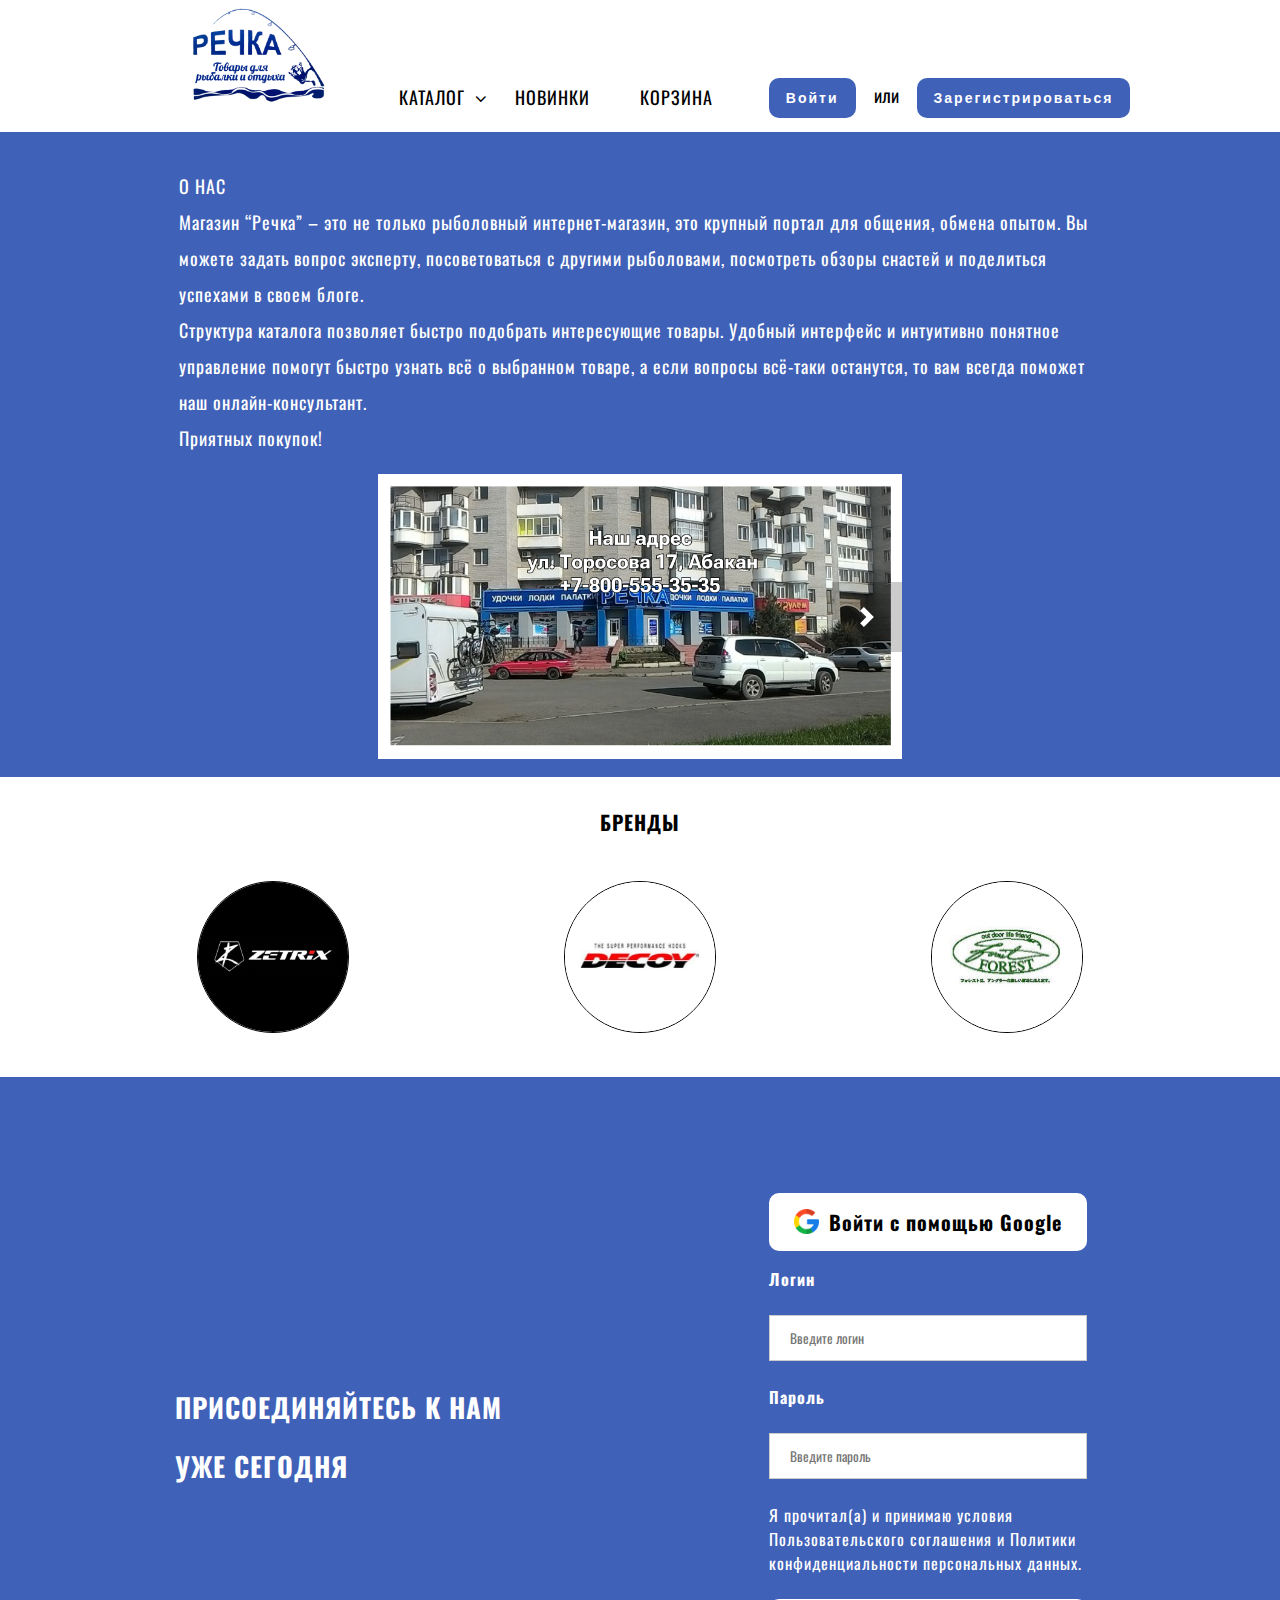
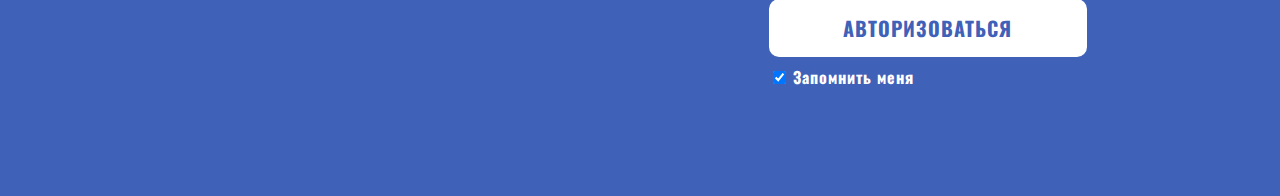
<file: index.html>
<!DOCTYPE html>
<html lang="en">
<head>
    <meta charset="UTF-8">
    <title>Главная страница</title>
    <link rel="stylesheet" href="styles/style.css">
    <link rel="stylesheet" href="chief-slider.min.css">
    <script defer src="chief-slider.min.js"></script>
    <link rel="stylesheet" href="https://maxcdn.bootstrapcdn.com/font-awesome/4.5.0/css/font-awesome.min.css">
    <link rel="preconnect" href="https://fonts.googleapis.com">
    <link rel="preconnect" href="https://fonts.gstatic.com" crossorigin>
    <link href="https://fonts.googleapis.com/css2?family=Oswald:wght@200;300;400;500;600;700&display=swap" rel="stylesheet">
    <meta name="viewport" content="width=device-width, initial-scale=1, shrink-to-fit=no">
    <script>
        $(".five li ul").hide();
        $(".five li:has('.submenu')").hover(
            function(){
                $(".five li ul").stop().fadeToggle(300);}
        );
    </script>
</head>
<header class="header">
    <div class="menu-burger__header">
        <span></span>
    </div>
    <a href="index.html"><img src="images/Logo.png" class="photo1"></a>
    <div class="btns">
        <nav class="three">
            <ul class="topmenu">
                <li><a href="" class="btn1">КАТАЛОГ<i class="fa fa-angle-down"></i></a>
                    <ul class="submenu">
                        <li><a href="catalog1.html">Аксессуары для рыбалки</a></li>
                        <li><a href="catalog2.html">Лодки и моторы</a></li>
                        <li><a href="catalog3.html">Удилища</a></li>
                    </ul>
                </li>
                <li><a href="" class="btn2">НОВИНКИ</a></li>
                <li><a href="basket.html" class="btn3">КОРЗИНА</a></li>
    </div>
    <div class="but">
        <a href="sign.html" class="glow-button">Войти</a>
        <p class="ili">или</p>
        <a href="register.html" class="glow-button">Зарегистрироваться</a>
    </div>
</header>
<body>
    <div class="block1">
        <section class="inf">
            <p class="text3"> О НАС <br>
                Магазин “Речка” – это не только рыболовный интернет-магазин, это крупный портал для общения, обмена опытом. Вы можете задать вопрос эксперту, посоветоваться с другими рыболовами, посмотреть обзоры снастей и поделиться успехами в своем блоге.<br>
                Структура каталога позволяет быстро подобрать интересующие товары. Удобный интерфейс и интуитивно понятное управление помогут быстро узнать всё о выбранном товаре, а если вопросы всё-таки останутся, то вам всегда поможет наш онлайн-консультант.<br>
                Приятных покупок!
            </p>
        </section>
        <div class="banban">
            <section class="ban">
                <div class="slider">
                    <div class="slider__container">
                        <div class="slider__wrapper">
                            <div class="slider__items">
                                <div class="slider__item" style="background-image: url('images/banner1.JPG')">

                                </div>
                                <div class="slider__item" style="background-image: url('images/banner2.jpg')">

                                </div>
                                <div class="slider__item " style="background-image: url('images/banner3.jpg')">

                                </div>
                            </div>
                        </div>
                    </div>
                    <a href="#" class="slider__control" data-slide="prev"></a>
                    <a href="#" class="slider__control" data-slide="next"></a>
                </div>
            </section>
        </div>
    </div>
    <div class="block2">
        <b class="br">БРЕНДЫ</b>
        <div class="photos">
            <section><img src="images/zetrix.png" alt="" class="scale"></section>
            <section><img src="images/DECOY.jpg" alt="" class="scale"></section>
            <section><img src="images/forest.jpg" alt="" class="scale"></section>
        </div>
    </div>
</body>
<footer class="footer">
    <section class=text44>
        <p class="text4">ПРИСОЕДИНЯЙТЕСЬ К НАМ УЖЕ СЕГОДНЯ</p>
    </section>
    <section class="login">
        <form action="/action_page.php">
            <div class="container">
                <button type="submit" class="button111">
                    <img src="images/googleicon.png" class="googleicon"> <b class="bold">Войти с помощью Google</b>
                </button>
                <label for="uname">
                    <p><b class="word">Логин</b></p>
                </label>
                <input type="text" placeholder="Введите логин" name="uname" required>
                <label for="psw">
                    <p><b class="word">Пароль</b></p>
                </label>
                <input type="password" placeholder="Введите пароль" name="psw" required>
                <p class="word">Я прочитал(а) и принимаю условия Пользовательского соглашения и Политики конфиденциальности персональных данных.</p>
                <button type="submit" class="LOGINBTN1">
                    <b class="loginbut">АВТОРИЗОВАТЬСЯ</b>
                </button>
                <label>
                    <input type="checkbox" checked="checked" name="remember"> <b class="word">Запомнить меня</b>
                </label>
            </div>
        </form>
    </section>
</footer>
<script>
    document.addEventListener('DOMContentLoaded', function () {
        const slider = new ChiefSlider('.slider', {
            loop: false
        });
    });
</script>
</html>
</file>
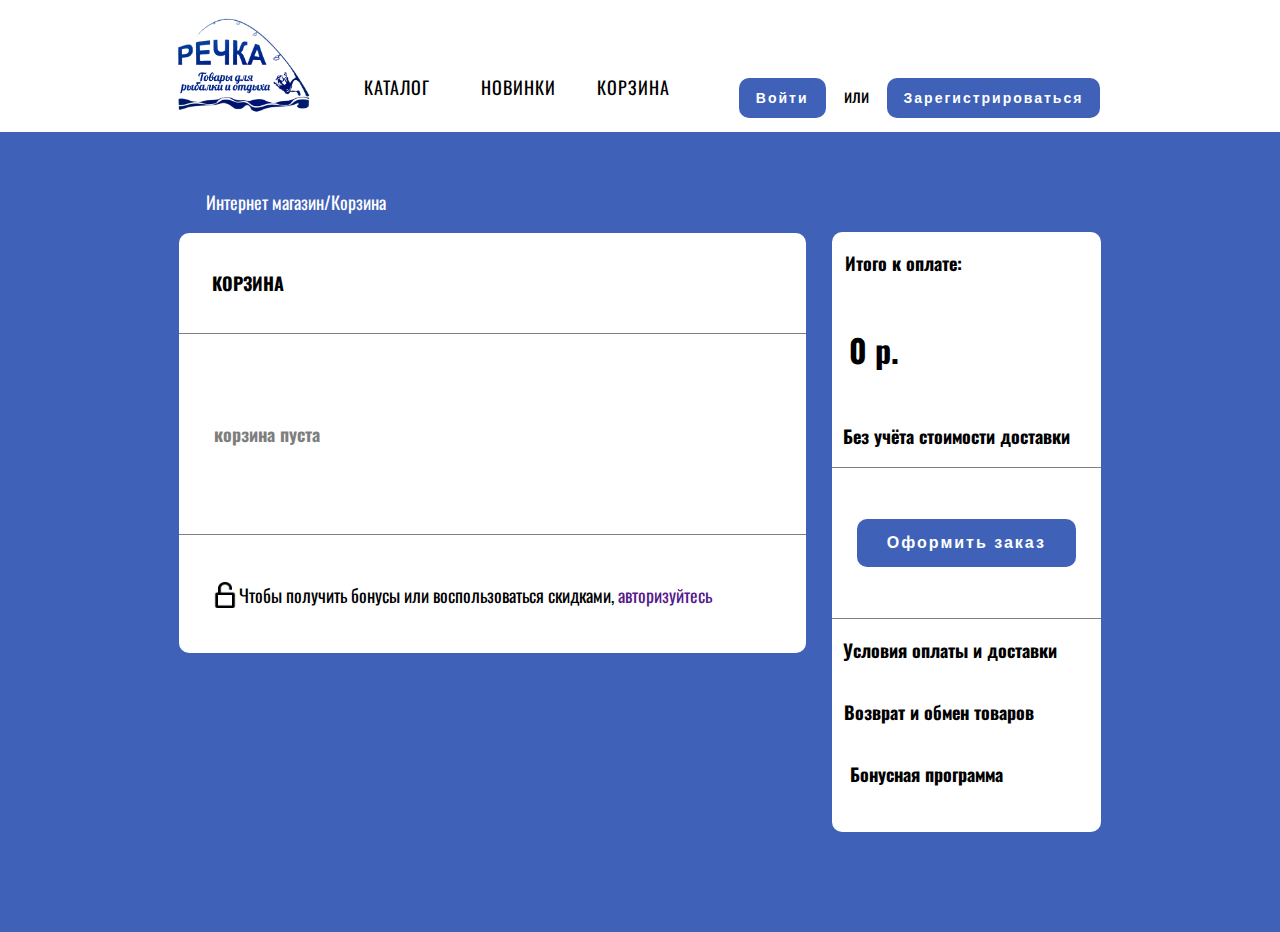
<file: basket.html>
<!DOCTYPE html>
<html lang="en">
<head>
    <meta charset="UTF-8">
    <title>Корзина</title>
    <link rel="stylesheet" href="styles/stylebasket.css">
    <link rel="preconnect" href="https://fonts.googleapis.com">
    <link rel="preconnect" href="https://fonts.gstatic.com" crossorigin>
    <link href="https://fonts.googleapis.com/css2?family=Oswald:wght@200;300;400;500;600;700&display=swap" rel="stylesheet">
    <meta name="viewport" content="width=device-width, initial-scale=1, shrink-to-fit=no">
    <script>
        $(".five li ul").hide();
        $(".five li:has('.submenu')").hover(
            function(){
                $(".five li ul").stop().fadeToggle(300);}
        );
    </script>
</head>
<header class="header">
    <a href="index.html"><img src="images/Logo.png" class="photo1"></a>
    <div class="btns">
        <nav class="three">
            <ul class="topmenu">
                <li><a href="" class="btn1">КАТАЛОГ<i class="fa fa-angle-down"></i></a>
                    <ul class="submenu">
                        <li><a href="catalog1.html">Аксессуары для рыбалки</a></li>
                        <li><a href="catalog2.html">Лодки и моторы</a></li>
                        <li><a href="catalog3.html">Удилища</a></li>
                    </ul>
                </li>
                <li><a href="" class="btn2">НОВИНКИ</a></li>
                <li><a href="basket.html" class="btn3">КОРЗИНА</a></li>
    </div>
    <div class="but">
        <a href="sign.html" class="glow-button">Войти</a>
        <p class="ili">или</p>
        <a href="register.html" class="glow-button">Зарегистрироваться</a>
    </div>
</header>
<body>
    <div class="block1">
        <div class="bl11">
            <div class="shopposition">
                <p class="shop">Интернет магазин/Корзина</p>
            </div>
            <section class="bl1">
                <section class="word123">
                    <div class="shopword"><p class="wordshop">КОРЗИНА</p></div>
                </section>
                <section class="word132">
                    <div class="noneshop"><p class="shopnone">корзина пуста</p></div>
                </section>
                <section class="word321">
                    <div class="asd">
                        <img class="zamok" src="images/zamok.png">
                        <p>Чтобы получить бонусы или воспользоваться скидками, <a href="">авторизуйтесь</a></p>
                    </div>
                </section>
            </section>
    </div>
    <div class="bl22">
        <section class="bl2">
            <section class="block12">
                <section class="word1">
                    <p class="wr1">Итого к оплате:</p>
                </section>
                <section class="zero">
                    <p class="wr2">0 р.</p>
                </section>
                <section class="word2">
                    <p class="wr1">Без учёта стоимости доставки</p>
                </section>
            </section>
            <div class="buttonposition">
                <a href="" class="glow-button1">Оформить заказ</a>
            </div>
            <section class="">
                <section class="wordd">
                    <p class="wr3">Условия оплаты и доставки</p>
                </section>
                <section class="wordd1">
                    <p class="wr3">Возврат и обмен товаров</p>
                </section>
                <section class="wordd2">
                    <p class="wr3">Бонусная программа</p>
                </section>
            </section>
        </section>
    </div>
</div>
</body>
</html>
</file>
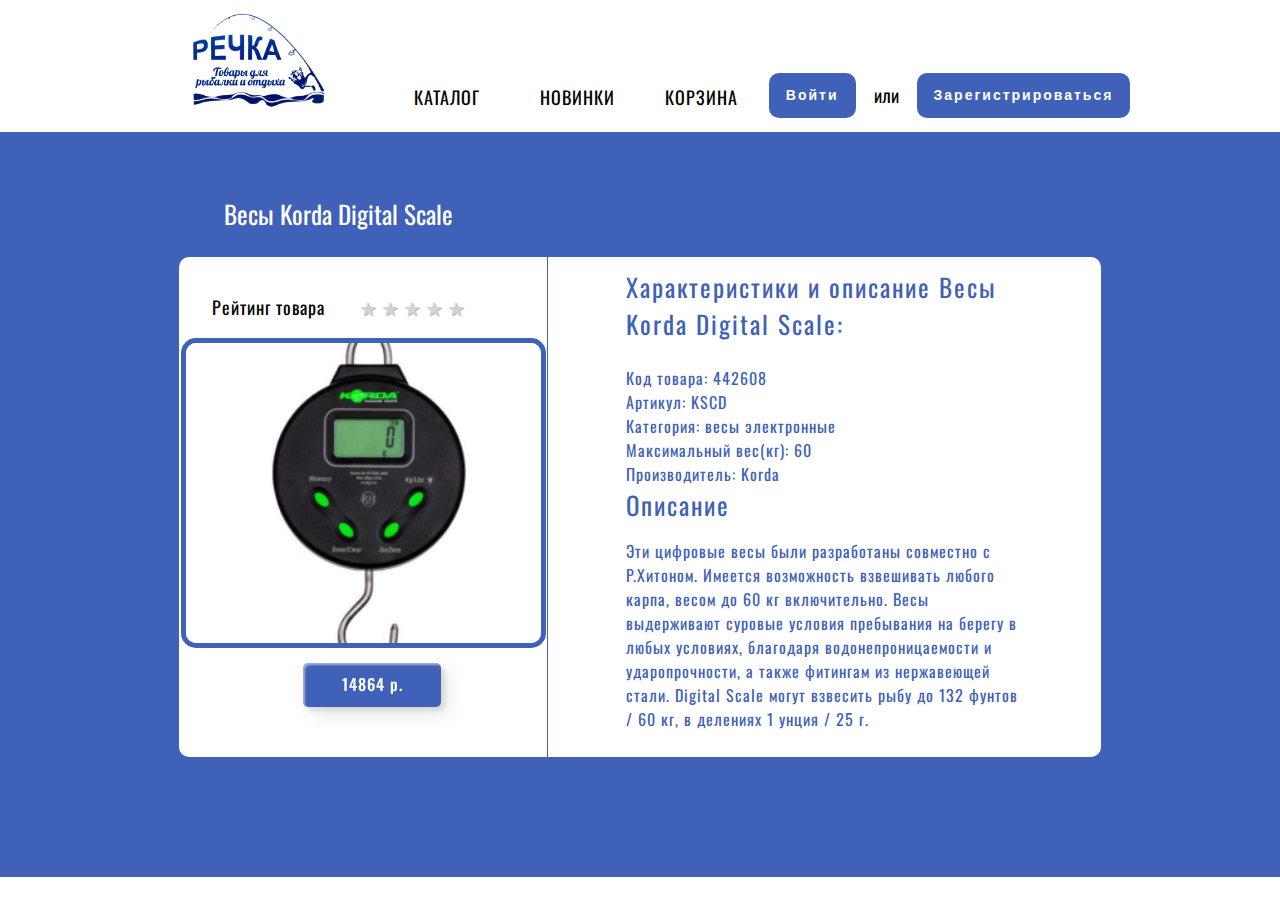
<file: product.html>
<!DOCTYPE html>
<html lang="en">
<head>
    <meta charset="UTF-8">
    <title>Title</title>
    <link rel="stylesheet" href="styles/styleproduct.css">
    <link href="https://fonts.googleapis.com/css2?family=Oswald:wght@200;300;400;500;600;700&display=swap" rel="stylesheet">
    <meta name="viewport" content="width=device-width, initial-scale=1, shrink-to-fit=no">
    <link rel="stylesheet" href="https://fonts.googleapis.com/css?family=Roboto|Open+Sans">
</head>
<header class="header">
    <a href="index.html"><img src="images/Logo.png" class="photo1"></a>
    <div class="btns">
        <nav class="three">
            <ul class="topmenu">
                <li><a href="" class="btn1">КАТАЛОГ<i class="fa fa-angle-down"></i></a>
                    <ul class="submenu">
                        <li><a href="catalog1.html">Аксессуары для рыбалки</a></li>
                        <li><a href="catalog2.html">Лодки и моторы</a></li>
                        <li><a href="catalog3.html">Удилища</a></li>
                    </ul>
                </li>
                <li><a href="" class="btn2">НОВИНКИ</a></li>
                <li><a href="basket.html" class="btn3">КОРЗИНА</a></li>
    </div>
    <div class="but">
        <a href="sign.html" class="glow-button">Войти</a>
        <p class="ili">или</p>
        <a href="register.html" class="glow-button">Зарегистрироваться</a>
    </div>
</header>
<body>
    <div class="block1">
        <div class="tovarbox">
            <p class="wordpos">Весы Korda Digital Scale</p>
            <div class="tovar">
                <div class="bl1">
                    <div class="tovarphotopos">
                        <div class="tovarphoto">
                            <div class="starpos">
                                <p class="rank">Рейтинг товара</p>
                                <div class="rating-area">
                                    <input type="radio" id="star-1" name="rating" value="1">
                                    <label for="star-1" title="Оценка «1»"></label>
                                    <input type="radio" id="star-2" name="rating" value="2">
                                    <label for="star-2" title="Оценка «2»"></label>
                                    <input type="radio" id="star-3" name="rating" value="3">
                                    <label for="star-3" title="Оценка «3»"></label>
                                    <input type="radio" id="star-4" name="rating" value="4">
                                    <label for="star-4" title="Оценка «4»"></label>
                                    <input type="radio" id="star-5" name="rating" value="5">
                                    <label for="star-5" title="Оценка «5»"></label>
                                </div>
                            </div>
                            <img src="images/product1.png" class="img-fluid" alt="">
                            <a href="https://api.whatsapp.com/send/?phone=79530880780&amp;text=Здравствуйте%2C+у+меня+есть+вопрос" rel="nofollow" target="_blank"> <button class="custom-btn btn-12"><span>Купить</span><span>14864 р.</span></button></a>
                        </div>
                    </div>
                </div>
                <div class="bl2">
                    <div class="bll1">
                        <div class="tovartext">
                            <f class="w1">Характеристики и описание Весы Korda Digital Scale:</f><br>
                            <f class="w2">Код товара: 442608<br></f>
                            <f class="w2">Артикул: KSCD<br></f>
                            <f class="w2">Категория: весы электронные<br></f>
                            <f class="w2">Максимальный вес(кг): 60<br></f>
                            <f class="w2">Производитель: Korda<br></f>
                            <f class="w1">Описание</f>
                            <p class="w2">Эти цифровые весы были разработаны совместно с Р.Хитоном. Имеется возможность взвешивать любого карпа, весом до 60 кг включительно. Весы выдерживают суровые условия пребывания на берегу в любых условиях, благодаря водонепроницаемости и ударопрочности, а также фитингам из нержавеющей стали. Digital Scale могут взвесить рыбу до 132 фунтов / 60 кг, в делениях 1 унция / 25 г.</p>
                        </div>
                    </div>
            </div>
        </div>
    </div>
</body>
</html>
</file>
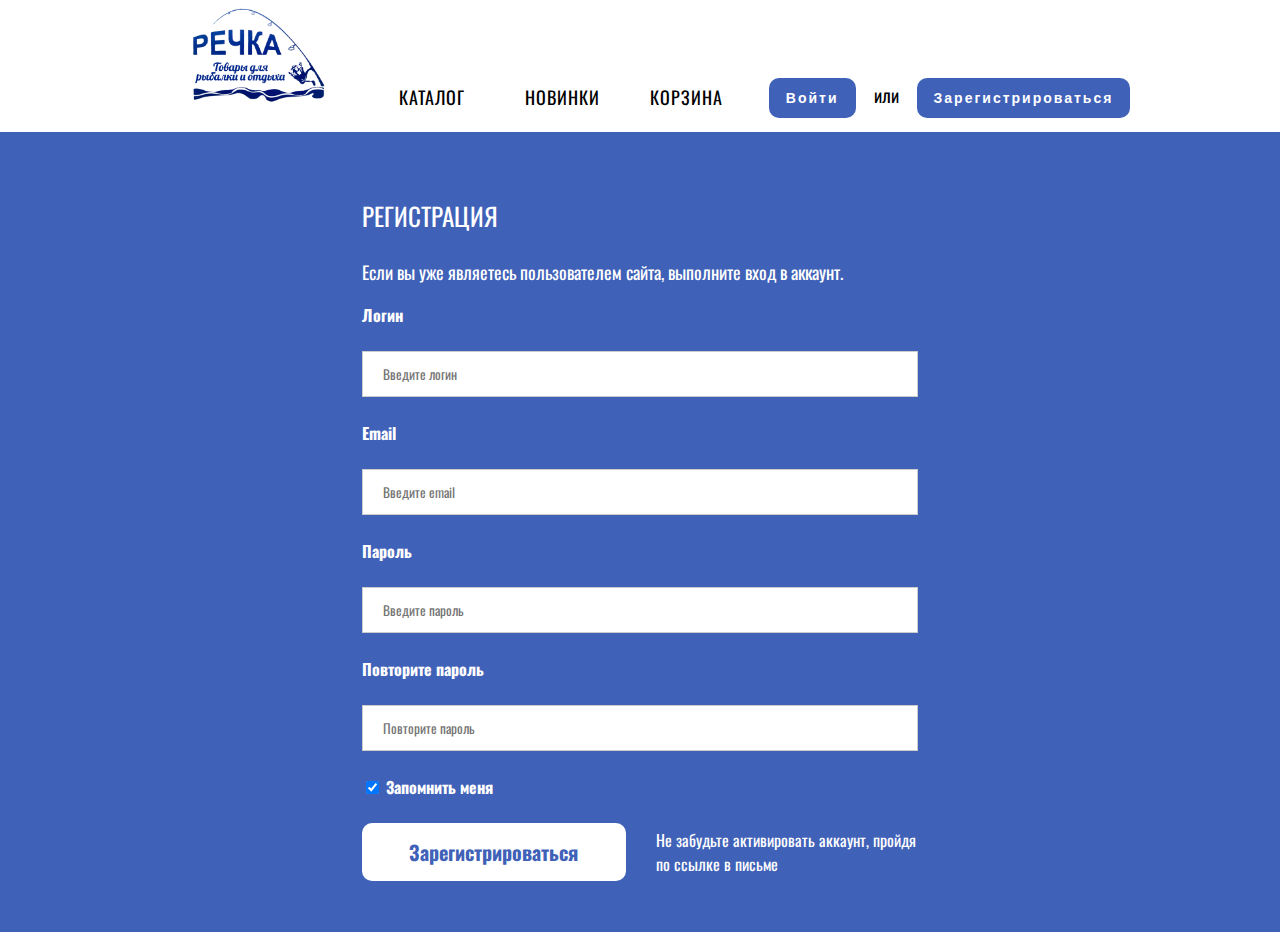
<file: register.html>
<!DOCTYPE html>
<html lang="en">
<head>
    <meta charset="UTF-8">
    <meta name="viewport" content="width=device-width, initial-scale=1.0">
    <meta http-equiv="X-UA-Compatible" content="ie=edge">
    <link rel="stylesheet" href="styles/styleregister.css">
    <link rel="preconnect" href="https://fonts.googleapis.com">
	<link rel="preconnect" href="https://fonts.gstatic.com" crossorigin>
	<link href="https://fonts.googleapis.com/css2?family=Oswald:wght@200;300;400;500;600;700&display=swap" rel="stylesheet">
	<meta name="viewport" content="width=device-width, initial-scale=1, shrink-to-fit=no">
	<title>Форма Регистрации</title>
	<script>
		$(".five li ul").hide();
		$(".five li:has('.submenu')").hover(
				function(){
					$(".five li ul").stop().fadeToggle(300);}
		);
	</script>
</head>
<header class="header">
	<a href="index.html"><img src="images/Logo.png" class="photo1"></a>
	<div class="btns">
		<nav class="three">
			<ul class="topmenu">
				<li><a href="" class="btn1">КАТАЛОГ<i class="fa fa-angle-down"></i></a>
					<ul class="submenu">
						<li><a href="catalog1.html">Аксессуары для рыбалки</a></li>
						<li><a href="catalog2.html">Лодки и моторы</a></li>
						<li><a href="catalog3.html">Удилища</a></li>
					</ul>
				</li>
				<li><a href="" class="btn2">НОВИНКИ</a></li>
				<li><a href="basket.html" class="btn3">КОРЗИНА</a></li>
	</div>
	<div class="but">
		<a href="sign.html" class="glow-button">Войти</a>
		<p class="ili">или</p>
		<a href="register.html" class="glow-button">Зарегистрироваться</a>
	</div>
</header>
<body>
    <div class="block1">
	    <section class="login">
	        <form action="/action_page.php">
	            <div class="container">
	            	<p class="register">РЕГИСТРАЦИЯ</p>
	            	<p class="aut">Если вы уже являетесь пользователем сайта, выполните вход в аккаунт.</p>
		                <label for="uname">
		                    <p><b class="word">Логин</b></p>
		                </label>
		                <input type="text" placeholder="Введите логин" name="uname" required>
		                <label for="uname">
		                    <p><b class="word">Email</b></p>
		                </label>
		                <input type="text" placeholder="Введите email" name="uname" required>
		                <label for="psw">
		                    <p><b class="word">Пароль</b></p>
		                </label>
		                <input type="password" placeholder="Введите пароль" name="psw" required>
		                <label for="uname">
		                    <p><b class="word">Повторите пароль</b></p>
		                </label>
		                <input type="text" placeholder="Повторите пароль" name="uname" required>
		                <label>
		                    <p><input type="checkbox" checked="checked" name="remember"> <b class="word">Запомнить меня</b></p>
		                </label>
		                <p class="registrbut">
		                <button type="submit" class="LOGINBTN1">
		                    <b class="loginbut">Зарегистрироваться</b>
		                </button>
		                <l class="word3">Не забудьте активировать аккаунт, пройдя по ссылке в письме</l>
		                </p>
	            </div>
	        </form>
	    </section>
    </div>
</body>
</html>
</file>
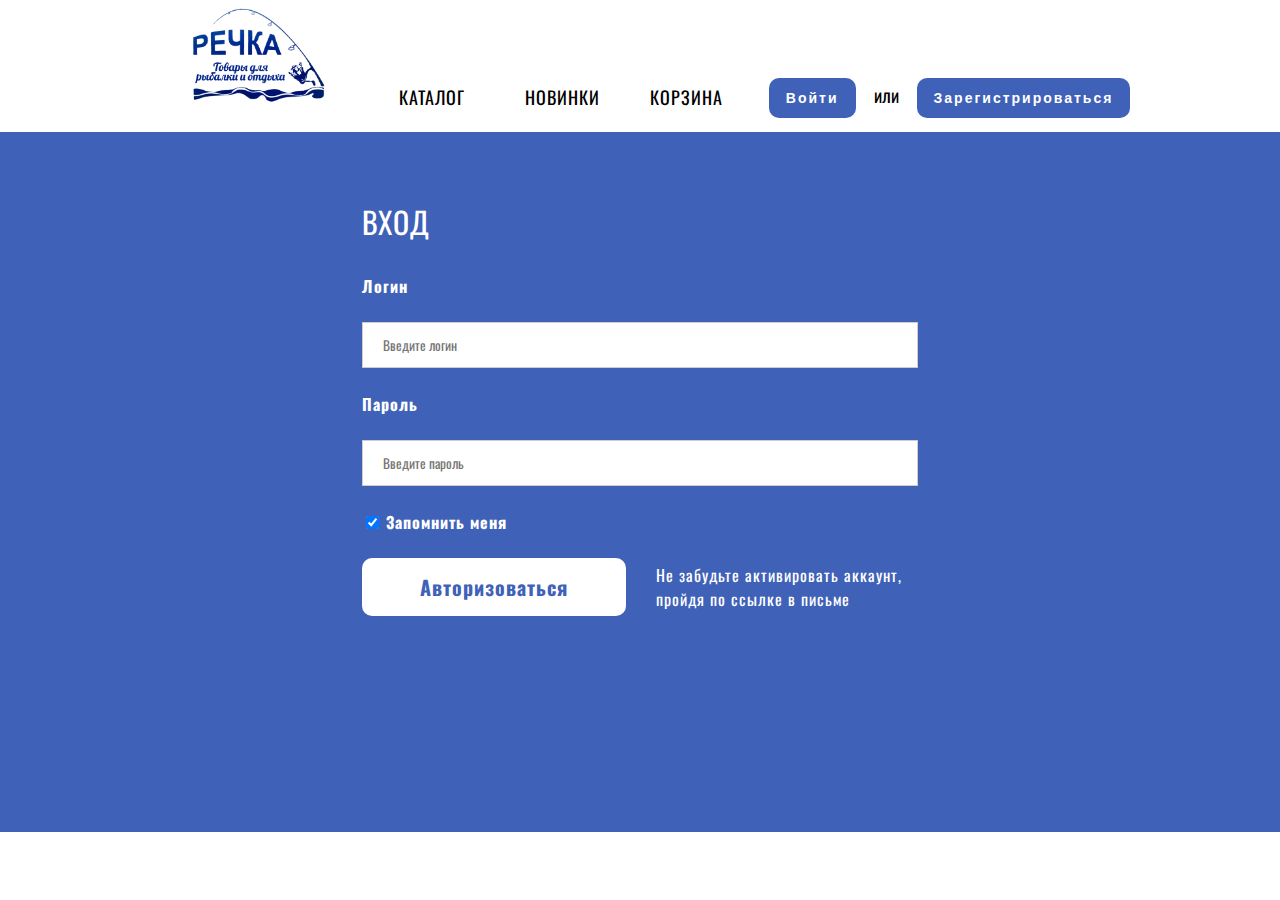
<file: sign.html>
<!DOCTYPE html>
<html lang="en">
<head>
    <meta charset="UTF-8">
    <meta name="viewport" content="width=device-width, initial-scale=1.0">
    <meta http-equiv="X-UA-Compatible" content="ie=edge">
    <link rel="stylesheet" href="styles/stylesign.css">
    <link rel="preconnect" href="https://fonts.googleapis.com">
	<link rel="preconnect" href="https://fonts.gstatic.com" crossorigin>
	<link href="https://fonts.googleapis.com/css2?family=Oswald:wght@200;300;400;500;600;700&display=swap" rel="stylesheet">
	<meta name="viewport" content="width=device-width, initial-scale=1, shrink-to-fit=no">
	<title>Форма Входа</title>
</head>
<header class="header">
	<a href="index.html"><img src="images/Logo.png" class="photo1"></a>
	<div class="btns">
		<nav class="three">
			<ul class="topmenu">
				<li><a href="" class="btn1">КАТАЛОГ<i class="fa fa-angle-down"></i></a>
					<ul class="submenu">
						<li><a href="catalog1.html">Аксессуары для рыбалки</a></li>
						<li><a href="catalog2.html">Лодки и моторы</a></li>
						<li><a href="catalog3.html">Удилища</a></li>
					</ul>
				</li>
				<li><a href="" class="btn2">НОВИНКИ</a></li>
				<li><a href="basket.html" class="btn3">КОРЗИНА</a></li>
	</div>
	<div class="but">
		<a href="sign.html" class="glow-button">Войти</a>
		<p class="ili">или</p>
		<a href="register.html" class="glow-button">Зарегистрироваться</a>
	</div>
</header>
<body>
	<div class="block1">
	 	<section class="login">
	        <form action="/action_page.php">
	            <div class="container">
	            	<p class="register">ВХОД</p>
		                <label for="uname">
		                    <p><b class="word">Логин</b></p>
		                </label>
		                <input type="text" placeholder="Введите логин" name="uname" required>
		                <label for="uname">
		                    <p><b class="word">Пароль</b></p>
		                <input type="password" placeholder="Введите пароль" name="psw" required>
		                <label>
		                    <p><input type="checkbox" checked="checked" name="remember"> <b class="word">Запомнить меня</b></p>
		                </label>
		                <p class="registrbut">
		                <button type="submit" class="LOGINBTN1">
		                    <b class="loginbut">Авторизоваться</b>
		                </button>
		                <l class="word3">Не забудьте активировать аккаунт, пройдя по ссылке в письме</l>
		                </p>
	            </div>
	        </form>
	    </section>
	</div>
</body>
</html>
</file>
<file: styles/style.css>
/*Общие стили*/
html body{
    margin: 0;
    padding: 0;
}
*{
    font-family: 'Oswald', sans-serif;
}
.header{
    height: 145px;
    display: flex;
    justify-content: space-between;
    align-items: flex-end;
    margin: auto;
    margin-bottom: 12px;
    width: 73%;
    color: black;
}
nav {
    width: 660px;
    margin: 0 auto 30px;
}
ul {
    list-style: none;
    margin: 0;
    padding: 0;
}
.topmenu > li {
    display: inline-block;
    margin-right: 20px;
    position: relative;
}
.topmenu > li:last-child {
    margin-right: 0;
}
a {
    display: block;
    padding: 10px 15px;
    text-decoration: none;
    outline: none;
    transition: .5s linear;
}
.fa {
    color: inherit;
    padding-left: 10px;
}
.submenu {
    position: absolute;
    top: 100%;
    left: 0;
    width: 100%;
    z-index: 10;
    -webkit-transition: 0.5s ease-in-out;
    -moz-transition: 0.5s ease-in-out;
    -o-transition: 0.5s ease-in-out;
    transition: 0.5s ease-in-out;
}
.three ul {
    justify-content: space-around;
    display: flex
}
.three ul a {
    color: black;
}
.three .submenu {
    display: flex;
    flex-direction: column;
    visibility: hidden;
    opacity: 0;
    background: white;
    width: 235px;
}
.three ul li:hover .submenu {
    visibility: visible;
    opacity: 1;
}
.btn1{
    text-decoration: none;
    color: black;
}
.btn2{
    text-decoration: none;
    color: black;
}
.btn3{
    text-decoration: none;
    color: black;
}
.btn1{
    text-decoration: none;
    color: black;
}
.btn2{
    text-decoration: none;
    color: black;
}
.btn3{
    text-decoration: none;
    color: black;
}
.footer{
    display: flex;
    flex-direction: row;
    height: 718px;
    background-color: #4061B8;
}

.container {
    margin: auto;
    width: 80%;
}



/*------*/
.photo1{   /*header_main__photo*/
    width: 177px;
    height: 124px;
}
.block1{
    background-color: #4061B8;
    height: 552px;
    display: flex;
    flex-direction: row;
    width: 100%;
}
.block2{
    height: 370px;
    display: flex;
    justify-content: center;
}

.br{
    display: flex;
    justify-content: center;
    align-items: center;
    position: absolute;
    width: 100%;
    height: 90px;

    font-style: normal;
    font-weight: 700;
    font-size: 20px;
    line-height: 47px;
    text-align: center;
    letter-spacing: 1px;
}
.scale {
    transition: 1s; 
    border-radius: 228px;
    display: flex;
    width: 200px;
    height: 200px;
    border: 1px solid black;
}
.scale:hover {
    transform: scale(1.2); 
}
.photos{
    display: flex;
    justify-content: space-around;
    align-items: center;
    height: 100%;
    width: 90%;
}
.btns{
    display: flex;
    justify-content: space-between;
    font-size: 18px;
    width: 39%;
    height: 30%;
    margin: 10px;
    margin-left:90px;
    margin-right:90px;
    letter-spacing: 1px;
}
.ili {
    height: 16%;
    font-size: 20px;
}
.btn{
    font-size: 18px;
    position: relative;
    height: 53px;
}
.text3{
    width: 70%;
    display: flex;
    align-items: center;
    font-weight: 400;
    font-size: 18px;
    line-height: 36px;
    letter-spacing: 1px;
    color: #FFFFFF;
}
.pict{
    position: absolute;
    width: 616px;
    height: 321px;
    left: 988px;
    top: 292px;
    border: 10px solid #FFFFFF;
}
.text4{
    display: flex;
    justify-content: flex-start;
    width: 52%;
    align-items: center;
    letter-spacing: 1px;
    font-weight: 700;
    font-size: 27px;
    line-height: 59px;

    color: #FFFFFF;
}
.glow-button {
    text-decoration: none;
    display: inline-block;
    padding: 15px 30px;
    margin: 10px 20px;
    border-radius: 10px;
    box-shadow: 0 0 40px 40px #4061B8 inset, 0 0 0 0 #4061B8;
    font-family: 'Montserrat', sans-serif;
    font-weight: bold;
    letter-spacing: 2px;
    color: white;
    transition: .15s ease-in-out;
}
.glow-button:hover {
    box-shadow: 0 0 10px 0 #4061B8 inset, 0 0 10px 4px #4061B8;
    color: #4061B8;
}
.but{
    display: flex;
    justify-content: flex-end;
    align-items: flex-end;
    flex-direction: row;
    height: 204px;
}
.text44{
    display: flex;
    width: 60%;
    justify-content: center;
    height: 100%;
}
.login{
    width: 28%;
    display: flex;
    justify-content: flex-end;
    align-items: center;
}
body {font-family: Arial, Helvetica, sans-serif;}
input[type=text],
input[type=password] {
    width: 100%;
    padding: 12px 20px;
    margin: 8px 0;
    display: inline-block;
    border: 1px solid #ccc;
    box-sizing: border-box;
}
button {
    background-color: white;
    color: #4061B8;
    padding: 14px 20px;
    margin: 8px 0;
    border: none;
    cursor: pointer;
    width: 100%;
}
button:hover {
    opacity: 0.8;
}
.imgcontainer {
    text-align: center;
    margin: 24px 0 12px 0;
}
img.avatar {
    width: 40%;
    border-radius: 50%;
}
.container {
    padding: 16px;
}
span.psw {
    float: right;
    padding-top: 16px;
}
.button111 {
    display: flex;
    justify-content: center;
    align-items: center;
    background-color: white;
    color: black;
    padding: 14px 20px;
    margin: 8px 0;
    border: none;
    cursor: pointer;
    width: 100%;
    border-radius: 10px;
}
.word{
    color: white;
    letter-spacing: 1px;
}
.googleicon{
    width: 25px;
    height: 25px;
}
.bold{
    font-size: 20px;
    margin-left: 10px;
    letter-spacing: 1px;
}
.loginbut{
    font-size: 20px;
    letter-spacing: 1px;
}
/*.container_slider_css {*/
/*    margin: 50px auto;*/
/*    width: 620px;*/
/*    height: 300px;*/
/*    overflow: hidden;*/
/*    position: relative;*/
/*    border: 1px white;*/
/*  }*/
/*  */
/*  .photo_slider_css {*/
/*    position: absolute;*/
/*    animation: round 14s infinite;*/
/*    opacity: 0;*/
/*    width: 90%;*/

/*  }*/
/*  */
/*  @keyframes round {*/
/*    25% {*/
/*      opacity: 1;*/
/*    }*/
/*    40% {*/
/*      opacity: 0;*/
/*    }*/
/*  }*/
/*  img:nth-child(1) {*/
/*    animation-delay: 12s;*/
/*  }*/
/*  */
/*  img:nth-child(2) {*/
/*    animation-delay: 6s;*/
/*  }*/
/*  */
/*  img:nth-child(3) {*/
/*    animation-delay: 3s;*/
/*  }*/
/*  */
/*  @media(min-width:0px) and (max-width:320px) {*/
/*      !* совсем маленькие экраны андроидов *!*/
/*      .container_slider_css{*/
/*            width: 80%;*/
/*            height: 190px;*/
/*      }*/
/*  }*/
/*   */
/*  @media(min-width:321px) and (max-width:480px) {*/
/*      !* популярные разрешения смартфонов уже более позднего поколения андроид *!*/
/*      .container_slider_css{*/
/*            width: 80%;*/
/*            height: 190px;*/
/*       }*/
/*  }*/
  .ban{
      width: 55%;
  }
  .banban{
      display: flex;
      align-items: center;
      justify-content: center;
      width: 52%;
  }
.slider__container {
    padding-left: 0;
    padding-right: 0;
}

.slider__items {
    counter-reset: slide;
}

.slider__item {
    -webkit-box-flex: 0;
    -ms-flex: 0 0 100%;
    flex: 0 0 100%;
    max-width: 100%;
    counter-increment: slide;
    background-size: 100%;
    height: 285px;
    position: relative;
}

.slider__item::before {
    position: absolute;
    top: 10px;
    right: 20px;
    color: #fff;
    font-style: italic;
    font-size: 32px;
    font-weight: bold;
    display: block;
}

.slider__item:nth-child(1) {
    background-image: url('images/banner1.JPG');
}

.slider__item:nth-child(2) {
    background-image: url('images/banner2.jpg');
}

.slider__item:nth-child(3) {
    background-image: url("images/banner3.jpg");
}
  .inf{
    display: flex;
    width: 45%;
    justify-content: flex-end;
  }
  .LOGINBTN1{
    border-radius: 10px;
  }
@media screen and (max-width: 1280px) {
    .block1{
        width: 1280px;
        height: 645px;
        display: flex;
        justify-content: center;
        align-items: center;
        flex-direction: column;
    }
    .photo1 {
        width: 141px;
        height: 100px;
    }
    .header {
        height: 120px;
        display: flex;
        justify-content: space-between;
        align-items: flex-end;
        margin: auto;
        margin-bottom: 12px;
        width: 73%;
        color: black;
    }
    .three ul a {
        color: black;
        width: 100%;
    }
    .btns {
        display: flex;
        justify-content: space-between;
        font-size: 18px;
        width: 35%;
        height: 30%;
        margin: 10px;
        margin-left: 40px;
        margin-right: 40px;
        letter-spacing: 1px;
    }
    .glow-button{
        padding: 12px 17px;
        margin: 2px 18px;
        font-size: 14px;
    }
    .ili {
        height: 10%;
        font-size: 18px;
    }
    .ban {
        width: 100%;
    }
    .banban {
        display: flex;
        align-items: center;
        justify-content: center;
        width: 41%;
    }
    .text3 {
        width: 72%;
    }
    .inf {
        display: flex;
        width: 100%;
        justify-content: center;
    }
    .text44 {
        display: flex;
        width: 57%;
        justify-content: center;
        height: 100%;
    }
    .login{
        width: 31%;
    }
    .photos{
        width: 86%;
        height: 120%;
    }
    .scale{
        width: 150px;
        height: 150px;
    }
    .block2{
        height: 300px;
    }
    .footer{
        height: 719px;
    }
}
@media screen and (max-width: 575px) {
    .block1{
        width: 700px;
        height: 800px;
        display: flex;
        flex-direction: column;
    }
    .btns{

    }
    .header{
        width: 700px;
        display: flex;
        justify-content: center;
    }
    .inf{
        width: 616px;
        height: 880px;;
        display: flex;
        justify-content: center;
        align-items: center;
    }
    .text3{
        width: 70%;
        height: 100%;
        display: flex;
        justify-content: center;
        align-items: center;

        font-weight: 400;
        font-size: 16px;
        line-height: 36px;

        color: #FFFFFF;
    }
    .container_slider_css {
        margin: 0 auto;
        width: 620px;
        height: 240px;
        overflow: hidden;
        position: relative;
        border: 1px white;
        display: flex;
        justify-content: center;
        align-items: center;
    }
    .photo_slider_css {
        width: 80%;
    }
    .block2{
        height: 240px;
        width: 700px;
    }
    .photos {
        display: flex;
        justify-content: space-around;
        flex-direction: row;
        height: 290px;
        width: 75%;

    }
    .scale {
        transition: 1s;
        border-radius: 228px;
        display: flex;
        width: 125px;
        height: 125px;
        border: 1px solid black;
    }
    .scale:hover {
        transform: scale(1.2);
    }
    .footer{
        display: flex;
        flex-direction: column;
        height: 718px;
        width: 700px;
        background-color: #4061B8;
    }
    .text44{
        width: 100%;
    }
    .login{
        width: 100%;
    }
    .glow-button{
        display: none;
    }
    .ili{
        display: none;
    }
    .ban{
        width: 75%;
        height: 303px;
    }
    .banban{
        display: flex;
        align-items: center;
        justify-content: center;
        width: 700px;
    }
}
</file>
<file: styles/stylebasket.css>
*{
    font-family: 'Oswald', sans-serif;
}
html body{
    margin: 0;
    padding: 0;
}
.header{
    height: 145px;
    display: flex;
    justify-content: space-between;
    align-items: flex-end;
    margin: auto;
    margin-bottom: 12px;
    width: 73%;
    color: black;
}
nav {
    width: 660px;
    margin: 0 auto 30px;
}
ul {
    list-style: none;
    margin: 0;
    padding: 0;
}
.topmenu > li {
    display: inline-block;
    margin-right: 20px;
    position: relative;
}
.topmenu > li:last-child {
    margin-right: 0;
}
a {
    text-decoration: none;
}
.fa {
    color: inherit;
    padding-left: 10px;
}
.submenu {
    position: absolute;
    top: 100%;
    left: 0;
    width: 100%;
    z-index: 10;
    -webkit-transition: 0.5s ease-in-out;
    -moz-transition: 0.5s ease-in-out;
    -o-transition: 0.5s ease-in-out;
    transition: 0.5s ease-in-out;
}
.three ul {
    justify-content: space-around;
    display: flex
}
.three ul a {
    color: black;
}
.three .submenu {
    display: flex;
    flex-direction: column;
    visibility: hidden;
    opacity: 0;
    background: white;
    width: 235px;
}
.three ul li:hover .submenu {
    visibility: visible;
    opacity: 1;
}
.btn1{
    text-decoration: none;
    color: black;
}
.btn2{
    text-decoration: none;
    color: black;
}
.btn3{
    text-decoration: none;
    color: black;
}
.photo1{   /*header_main__photo*/
    width: 177px;
    height: 124px;
}
.btns{
    display: flex;
    justify-content: space-between;
    font-size: 18px;
    width: 39%;
    height: 30%;
    margin: 10px;
    margin-left:90px;
    margin-right:90px;
    letter-spacing: 1px;
}
.ili {
    height: 16%;
    font-size: 20px;
}
.btn{
    font-size: 18px;
    position: relative;
    height: 53px;
}
.but{
    display: flex;
    justify-content: flex-end;
    align-items: flex-end;
    flex-direction: row;
    height: 204px;
}
.glow-button {
    text-decoration: none;
    display: inline-block;
    padding: 15px 30px;
    margin: 10px 20px;
    border-radius: 10px;
    box-shadow: 0 0 40px 40px #4061B8 inset, 0 0 0 0 #4061B8;
    font-family: 'Montserrat', sans-serif;
    font-weight: bold;
    letter-spacing: 2px;
    color: white;
    transition: .15s ease-in-out;
}
.glow-button:hover {
    box-shadow: 0 0 10px 0 #4061B8 inset, 0 0 10px 4px #4061B8;
    color: #4061B8;
}
.glow-button1 {
    text-decoration: none;
    display: inline-block;
    padding: 15px 30px;
    margin: 10px 20px;
    border-radius: 10px;
    box-shadow: 0 0 40px 40px #4061B8 inset, 0 0 0 0 #4061B8;
    font-family: 'Montserrat', sans-serif;
    font-weight: bold;
    letter-spacing: 2px;
    color: white;
    transition: .15s ease-in-out;
}
.glow-button1:hover {
    box-shadow: 0 0 10px 0 #4061B8 inset, 0 0 10px 4px #4061B8;
    color: #4061B8;
}
.block1{
    height: 800px;
    background-color: #4061B8;
    display: flex;
    flex-direction: row;
}
.bl11{
    height: 70%;
    width: 64%;
    display: flex;
    justify-content: center;
    align-items: flex-end;
    flex-direction: column;
}
.bl1{
    width: 950px;
    height: 420px;
    background-color: white;
    display: flex;
    flex-direction: column;
    border-radius: 10px;
}
.bl22{
    width: 27%;
    height: 100%;
    display: flex;
    justify-content: center;
    align-items: center;
    border: 1px gray;
}
.bl2{
    height: 600px;
    width: 295px;
    background-color: white;
    border-radius: 10px;
}
.shop{
    font-size: 18px;
    display: flex;
    justify-content: flex-start;
    color: white;
}
.shopposition{
    display: flex;
    justify-content: flex-start;
    width: 78%;
}
.shopword{
    display: flex;
    justify-content: center;
    width: 17%;
    align-items: center;
    height: 100px;
}
.word123{
    width: 100%;
    border-bottom: 1px solid gray;
}
.wordshop{
    font-size: 18px;
    font-weight: bold;
}
.noneshop{
    display: flex;
    justify-content: center;
    width: 21%;
    align-items: center;
    height: 200px;
}
.shopnone{
    font-size: 18px;
    font-weight: bold;
    opacity: 50%;
}
.word132{
    height: 200px;
    border-bottom: 1px solid gray;
}
.zamok{
    width: 5%;
    height: 22%;
}
.asd{
    display: flex;
    flex-direction: row;
    justify-content: center;
    align-items: center;
    width: 63%;
    height: 120px;
}
.word321{
    font-size: 18px;
}
.wr1{
    font-size: 18px;
    font-weight: bold;
}
.wr2{
    font-size: 32px;
    font-weight: bold;
}
.word1{
    display: flex;
    justify-content: center;
    align-items: center;
    width: 53%;
}
.word2{
    display: flex;
    justify-content: center;
    width: 93%;
    align-items: center;
}
.zero{
    display: flex;
    justify-content: center;
    align-items: center;
    width: 31%;
}
.block12{
    border-bottom: 1px solid gray;
}
.buttonposition{
    display: flex;
    justify-content: center;
    align-items: center;
    height: 150px;
    width: 100%;
    border-bottom: 1px solid gray;
}
.wr3{
    font-size: 18px;
    font-weight: bold;
}
.wordd{
    display: flex;
    justify-content: center;
    flex-direction: column;
    align-items: center;
    width: 88%;
}
.wordd1{
    display: flex;
    justify-content: center;
    flex-direction: column;
    align-items: center;
    width: 80%;
}
.wordd2{
    display: flex;
    justify-content: center;
    flex-direction: column;
    align-items: center;
    width: 70%;
}
@media screen and (max-width: 1280px) {
    .block1 {
        width: 1280px;
        height: 800px;
        display: flex;
        justify-content: center;
        flex-direction: row;
    }

    .photo1 {
        width: 141px;
        height: 100px;
    }

    .header {
        height: 120px;
        display: flex;
        justify-content: space-between;
        align-items: flex-end;
        margin: auto;
        margin-bottom: 12px;
        width: 73%;
        color: black;
    }

    .three ul a {
        color: black;
        width: 100%;
    }

    .btns {
        display: flex;
        justify-content: space-between;
        font-size: 18px;
        width: 35%;
        height: 30%;
        margin: 10px;
        margin-left: 40px;
        margin-right: 40px;
        letter-spacing: 1px;
    }

    .glow-button {
        padding: 12px 17px;
        margin: 2px 18px;
        font-size: 14px;
    }

    .ili {
        height: 10%;
        font-size: 18px;
    }

    .bl11 {
        width: 51%;
    }
    .bl1 {
        width: 627px;
    }
    .asd{
        width: 90%;
    }
    .bl2 {
        width: 269px;
    }
    .bl22 {
        width: 25%;
    }
    .shopposition{
        width: 92%;
    }
    .shopword{
        width: 22%;
    }
    .noneshop{
        width: 28%;
    }
}
@media screen and (max-width: 575px) {
    .header{
        width: 558px;
        display: flex;
        justify-content: center;
    }
    .btns{

    }
    .glow-button{
        display: none;
    }
    .ili{
        display: none;
    }
    .block1{
        flex-direction: column;
        height: 1144px;
        width: 565px;
    }
    .bl11 {
        height: 70%;
        width: 94%;
        display: flex;
        justify-content: center;
        align-items: flex-end;
        flex-direction: column;
        margin-bottom: 15px;
    }
    .bl1 {
        width: 490px;
        height: 420px;
        background-color: white;
        display: flex;
        flex-direction: column;
        border-radius: 10px;
    }
    .word123 {
        width: 100%;
        border-bottom: 1px solid gray;
    }
    .word132 {
        width: 100%;
        height: 200px;
        border-bottom: 1px solid gray;
    }
    .asd {
        display: flex;
        flex-direction: row;
        justify-content: center;
        align-items: center;
        width: 100%;
        height: 120px;
    }
    .word321 {
        font-size: 16px;
    }
    .shopnone{
        font-size: 16px;
        width: 53%;
    }
    .wordshop {
        font-size: 16px;
        width: 30%;
    }
    .shopposition{
        width: 91%;
    }
    .bl2{
        width: 490px;
        height: 572px;
    }
    .bl22 {
        width: 100%;
        height: 100%;
        display: flex;
        justify-content: center;
        align-items: center;
        border: 1px gray;
    }
    .zero {
        display: flex;
        justify-content: center;
        align-items: center;
        width: 24%;
    }
    .word1{
        width: 38%;
    }
    .word2{
        width: 60%;
    }
    .wordd{
        width: 57%;
    }
    .wordd1{
        width: 52%;
    }
    .wordd2{
        width: 45%;
    }
    .glow-button1 {
        text-decoration: none;
        display: inline-block;
        padding: 15px 30px;
        margin: 10px 20px;
        border-radius: 10px;
        box-shadow: 0 0 40px 40px #4061B8 inset, 0 0 0 0 #4061B8;
        font-family: 'Montserrat', sans-serif;
        font-weight: bold;
        letter-spacing: 2px;
        color: white;
        transition: .15s ease-in-out;
    }
    .glow-button1:hover {
        box-shadow: 0 0 10px 0 #4061B8 inset, 0 0 10px 4px #4061B8;
        color: #4061B8;
    }
}
</file>
<file: styles/styleproduct.css>
html body{
    margin: 0;
    padding: 0;
}
*{
    font-family: 'Oswald', sans-serif;
}
.header{
    height: 145px;
    display: flex;
    justify-content: space-between;
    align-items: flex-end;
    margin: auto;
    margin-bottom: 12px;
    width: 73%;
    color: black;
}
nav {
    width: 660px;
    margin: 0 auto 30px;
}
ul {
    list-style: none;
    margin: 0;
    padding: 0;
}
.topmenu > li {
    display: inline-block;
    margin-right: 20px;
    position: relative;
}
.topmenu > li:last-child {
    margin-right: 0;
}
a {
    display: flex;
    padding: 10px 15px;
    text-decoration: none;
    outline: none;
    transition: .5s linear;
    justify-content: center;
}
.fa {
    color: inherit;
    padding-left: 10px;
}
.submenu {
    position: absolute;
    top: 100%;
    left: 0;
    width: 100%;
    z-index: 10;
    -webkit-transition: 0.5s ease-in-out;
    -moz-transition: 0.5s ease-in-out;
    -o-transition: 0.5s ease-in-out;
    transition: 0.5s ease-in-out;
}
.three ul {
    justify-content: space-around;
    display: flex
}
.three ul a {
    color: black;
}
.three .submenu {
    display: flex;
    flex-direction: column;
    visibility: hidden;
    opacity: 0;
    background: white;
    width: 235px;
}
.three ul li:hover .submenu {
    visibility: visible;
    opacity: 1;
}
.btn1{
    text-decoration: none;
    color: black;
}
.btn2{
    text-decoration: none;
    color: black;
}
.btn3{
    text-decoration: none;
    color: black;
}
.photo1{   /*header_main__photo*/
    width: 177px;
    height: 124px;
}
.photos{
    display: flex;
    justify-content: space-around;
    align-items: center;
    height: 100%;
    width: 90%;
}
.btns{
    display: flex;
    justify-content: space-between;
    font-size: 18px;
    width: 39%;
    height: 30%;
    margin: 10px;
    margin-left:90px;
    margin-right:90px;
    letter-spacing: 1px;
}
.ili {
    height: 16%;
    font-size: 20px;
}
.btn{
    font-size: 18px;
    position: relative;
    height: 53px;
}
.glow-button {
    text-decoration: none;
    display: inline-block;
    padding: 12px 30px;
    margin: 10px 20px;
    border-radius: 10px;
    box-shadow: 0 0 40px 40px #4061B8 inset, 0 0 0 0 #4061B8;
    font-family: 'Montserrat', sans-serif;
    font-weight: bold;
    letter-spacing: 2px;
    color: white;
    transition: .15s ease-in-out;
    line-height: 1.5;
}
.glow-button:hover {
    box-shadow: 0 0 10px 0 #4061B8 inset, 0 0 10px 4px #4061B8;
    color: #4061B8;
}
.but{
    display: flex;
    justify-content: flex-end;
    align-items: flex-end;
    flex-direction: row;
    height: 204px;
}
.block1{
    height: 813px;
    background-color: #4061B8;
    display: flex;
    flex-direction: row;
}
.tovarbox{
    width: 100%;
    height: 82%;
    display: flex;
    justify-content: center;
    align-items: center;
    flex-direction: column;
}
.tovar{
    height: 500px;
    width: 72%;
    background-color: white;
    border-radius: 10px;
    display: flex;
    flex-direction: row;
}
.wordpos{
    display: flex;
    justify-content: flex-start;
    width: 65%;
    font-size: 25px;
    color: white;
}
.bl1{
    width: 40%;
    height: 500px;
    border-right: 1px solid #4061B8;
}
.bl2{
    width: 60%;
    height: 500px;
}
.tovarphotopos{
    display: flex;
    justify-content: center;
    align-items: center;
    width: 100%;
    height: 95%;
}
.img-fluid{
    height: 300px;
    border-radius: 15px;
    border: 5px solid #4061B8;
}
.rating-area {
    display: flex;
    justify-content: center;
    overflow: hidden;
    width: 111px;
    margin: 0 auto;
}
.rating-area:not(:checked) > input {
    display: none;
}
.rating-area:not(:checked) > label {
    float: right;
    width: 22px;
    padding: 0;
    cursor: pointer;
    font-size: 20px;
    line-height: 22px;
    color: lightgrey;
    text-shadow: 1px 1px #bbb;
}
.rating-area:not(:checked) > label:before {
    content: '★';
}
.rating-area > input:checked ~ label {
    color: gold;
    text-shadow: 1px 1px #c60;
}
.rating-area:not(:checked) > label:hover,
.rating-area:not(:checked) > label:hover ~ label {
    color: gold;
}
.rating-area > input:checked + label:hover,
.rating-area > input:checked + label:hover ~ label,
.rating-area > input:checked ~ label:hover,
.rating-area > input:checked ~ label:hover ~ label,
.rating-area > label:hover ~ input:checked ~ label {
    color: gold;
    text-shadow: 1px 1px goldenrod;
}
.rate-area > label:active {
    position: relative;
}
.starpos{
    display: flex;
    align-items: center;
    flex-direction: row;
    width: 80%;
}
.rank{
    display: flex;
    justify-content: center;
    width: 60%;
    letter-spacing: 1px;
    font-size: 18px;
}
.w1{
    color: #4061B8;
    font-size: 25px;
    letter-spacing: 2px;
}
.w2{
    color: #4061B8;
    letter-spacing: 1px;
    display: flex;
    justify-content: flex-start;
}
.tovartext{
    display: flex;
    flex-direction: column;
    justify-content: flex-end;
    width: 72%;
}
.bll1{
    display: flex;
    width: 100%;
    height: 100%;
    align-items: center;
    justify-content: center;
    border-radius: 10px;
}
.custom-btn {
    width: 130px;
    height: 40px;
    color: #fff;
    border-radius: 5px;
    padding: 10px 25px;
    letter-spacing: 1px;
    font-size: 16px;
    font-weight: 500;
    background: transparent;
    cursor: pointer;
    transition: all 0.3s ease;
    position: relative;
    display: inline-block;
    box-shadow:inset 2px 2px 2px 0px rgba(255,255,255,.5),
    7px 7px 20px 0px rgba(0,0,0,.1),
    4px 4px 5px 0px rgba(0,0,0,.1);
    outline: none;
}
.btn-12{
    position: relative;
    right: 20px;
    bottom: 20px;
    border:none;
    box-shadow: none;
    width: 130px;
    height: 40px;
    line-height: 42px;
    -webkit-perspective: 230px;
    perspective: 230px;
}
.btn-12 span {
    background: #4061B8;
    background: linear-gradient(0deg, #4061B8 0%, #4061B8 100%);
    display: block;
    position: absolute;
    width: 138px;
    height: 44px;
    box-shadow:inset 2px 2px 2px 0px rgba(255,255,255,.5),
    7px 7px 20px 0px rgba(0,0,0,.1),
    4px 4px 5px 0px rgba(0,0,0,.1);
    border-radius: 5px;
    margin:0;
    text-align: center;
    -webkit-box-sizing: border-box;
    -moz-box-sizing: border-box;
    box-sizing: border-box;
    -webkit-transition: all .3s;
    transition: all .3s;
}
.btn-12 span:nth-child(1) {
    box-shadow:
            -7px -7px 20px 0px #fff9,
            -4px -4px 5px 0px #fff9,
            7px 7px 20px 0px #0002,
            4px 4px 5px 0px #0001;
    -webkit-transform: rotateX(90deg);
    -moz-transform: rotateX(90deg);
    transform: rotateX(90deg);
    -webkit-transform-origin: 50% 50% -20px;
    -moz-transform-origin: 50% 50% -20px;
    transform-origin: 50% 50% -20px;
}
.btn-12 span:nth-child(2) {
    -webkit-transform: rotateX(0deg);
    -moz-transform: rotateX(0deg);
    transform: rotateX(0deg);
    -webkit-transform-origin: 50% 50% -20px;
    -moz-transform-origin: 50% 50% -20px;
    transform-origin: 50% 50% -20px;
}
.btn-12:hover span:nth-child(1) {
    box-shadow:inset 2px 2px 2px 0px rgba(255,255,255,.5),
    7px 7px 20px 0px rgba(0,0,0,.1),
    4px 4px 5px 0px rgba(0,0,0,.1);
    -webkit-transform: rotateX(0deg);
    -moz-transform: rotateX(0deg);
    transform: rotateX(0deg);
}
.btn-12:hover span:nth-child(2) {
    box-shadow:inset 2px 2px 2px 0px rgba(255,255,255,.5),
    7px 7px 20px 0px rgba(0,0,0,.1),
    4px 4px 5px 0px rgba(0,0,0,.1);
    color: transparent;
    -webkit-transform: rotateX(-90deg);
    -moz-transform: rotateX(-90deg);
    transform: rotateX(-90deg);
}
@media screen and (max-width: 1280px) {
    .photo1 {
        width: 141px;
        height: 100px;
    }
    .header {
        height: 120px;
        display: flex;
        justify-content: space-between;
        align-items: flex-end;
        margin: auto;
        margin-bottom: 12px;
        width: 73%;
        color: black;
    }
    .three ul a {
        color: black;
        width: 100%;
    }
    .btns {
        display: flex;
        justify-content: space-between;
        font-size: 18px;
        width: 35%;
        height: 30%;
        margin: 10px;
        margin-left: 40px;
        margin-right: 40px;
        letter-spacing: 1px;
    }
    .glow-button{
        padding: 12px 17px;
        margin: 2px 18px;
        font-size: 14px;
    }
    .ili {
        height: 10%;
        font-size: 18px;
    }
    .block1{
        height: 745px;
    }
    .tovarbox{
        height: 89%;
    }
}
@media screen and (max-width: 575px) {
    .header {
        width: 558px;
        display: flex;
        justify-content: center;
    }

    .btns {
        width: 49%;
    }

    .glow-button {
        display: none;
    }

    .ili {
        display: none;
    }
    .wordpos{
        justify-content: center;
    }
    .bl1 {
        width: 100%;
    }
    .tovar{
        flex-direction: column;
        width: 85%;
        height: 1043px;
    }
    .bll1{
        height: 525px;
        border-top: 1px solid #4061B8;
    }
    .bl2{
        width: 100%;
    }
    .tovarphotopos{
        height: 105%;
    }
    .tovarbox{
        height: 93%;
    }
    .block1{
        height: 1200px;
        width: 614px;
    }
}
</file>
<file: styles/styleregister.css>
*{
    font-family: 'Oswald', sans-serif;
}
html body{
    margin: 0;
    padding: 0;
}
.header{
    height: 145px;
    display: flex;
    justify-content: space-between;
    align-items: flex-end;
    margin: auto;
    margin-bottom: 12px;
    width: 73%;
    color: black;
}
nav {
    width: 660px;
    margin: 0 auto 30px;
}
ul {
    list-style: none;
    margin: 0;
    padding: 0;
}
.topmenu > li {
    display: inline-block;
    margin-right: 20px;
    position: relative;
}
.topmenu > li:last-child {
    margin-right: 0;
}
a {
    display: block;
    padding: 10px 15px;
    text-decoration: none;
    outline: none;
    transition: .5s linear;
}
.fa {
    color: inherit;
    padding-left: 10px;
}
.submenu {
    position: absolute;
    top: 100%;
    left: 0;
    width: 100%;
    z-index: 10;
    -webkit-transition: 0.5s ease-in-out;
    -moz-transition: 0.5s ease-in-out;
    -o-transition: 0.5s ease-in-out;
    transition: 0.5s ease-in-out;
}
.three ul {
    justify-content: space-around;
    display: flex
}
.three ul a {
    color: black;
}
.three .submenu {
    display: flex;
    flex-direction: column;
    visibility: hidden;
    opacity: 0;
    background: white;
    width: 235px;
}
.three ul li:hover .submenu {
    visibility: visible;
    opacity: 1;
}
.btn1{
    text-decoration: none;
    color: black;
}
.btn2{
    text-decoration: none;
    color: black;
}
.btn3{
    text-decoration: none;
    color: black;
}
.photo1{   /*header_main__photo*/
    width: 177px;
    height: 124px;
}
.btns{
    display: flex;
    justify-content: space-between;
    font-size: 18px;
    width: 39%;
    height: 30%;
    margin: 10px;
    margin-left:90px;
    margin-right:90px;
    letter-spacing: 1px;
}
.ili {
    height: 16%;
    font-size: 20px;
}
.btn{
    font-size: 18px;
    position: relative;
    height: 53px;
}
.but{
    display: flex;
    justify-content: flex-end;
    align-items: flex-end;
    flex-direction: row;
    height: 204px;
}
.glow-button {
    text-decoration: none;
    display: inline-block;
    padding: 15px 30px;
    margin: 10px 20px;
    border-radius: 10px;
    box-shadow: 0 0 40px 40px #4061B8 inset, 0 0 0 0 #4061B8;
    font-family: 'Montserrat', sans-serif;
    font-weight: bold;
    letter-spacing: 2px;
    color: white;
    transition: .15s ease-in-out;
}
.glow-button:hover {
    box-shadow: 0 0 10px 0 #4061B8 inset, 0 0 10px 4px #4061B8;
    color: #4061B8;
}
.block1{
    background-color: #4061B8;
    height: 790px;
    display: flex;
    justify-content: center;
}
.login{
    width: 34%;
}
body {font-family: Arial, Helvetica, sans-serif;}
input[type=text],
input[type=password] {
    width: 100%;
    padding: 12px 20px;
    margin: 8px 0;
    display: inline-block;
    border: 1px solid #ccc;
    box-sizing: border-box;
}
button {
    background-color: white;
    color: #4061B8;
    padding: 14px 20px;
    margin: 8px 0;
    border: none;
    cursor: pointer;
    width: 50%;
    border-radius: 10px;
}
button:hover {
    opacity: 0.8;
}
.imgcontainer {
    text-align: center;
    margin: 24px 0 12px 0;
}

.container {
    padding: 16px;
}
span.psw {
    float: right;
    padding-top: 16px;
}
.word{
    color: white;
    width: 50%;

}
.bold{
    font-size: 20px;
}
.loginbut{
    font-size: 20px;
}
.register{
    font-size: 30px;
    display: flex;
    width: 70%;
    justify-content: flex-start;
    align-items: center; 
    color: white;
}
.aut{
    font-size: 18px;
    color: white;
}
.registrbut{
    display: flex;
    flex-direction: row;
}
.word3{
    color: white;
    width: 50%;
    display: flex;
    justify-content: center;
    align-items: center;
    margin-left: 30px;
}
@media screen and (max-width: 1280px) {
    .block1{
        width: 1280px;
        height: 800px;
        display: flex;
        justify-content: center;
        align-items: center;
        flex-direction: column;
    }
    .photo1 {
        width: 141px;
        height: 100px;
    }
    .header {
        height: 120px;
        display: flex;
        justify-content: space-between;
        align-items: flex-end;
        margin: auto;
        margin-bottom: 12px;
        width: 73%;
        color: black;
    }
    .three ul a {
        color: black;
        width: 100%;
    }
    .btns {
        display: flex;
        justify-content: space-between;
        font-size: 18px;
        width: 35%;
        height: 30%;
        margin: 10px;
        margin-left: 40px;
        margin-right: 40px;
        letter-spacing: 1px;
    }
    .glow-button{
        padding: 12px 17px;
        margin: 2px 18px;
        font-size: 14px;
    }
    .ili {
        height: 10%;
        font-size: 18px;
    }
    .login{
        width: 46%;
        height: 94%;
    }
    .register{
        font-size: 25px;
        padding: 0;
    }
}
@media screen and (max-width: 575px) {
    .block1{
        width: 565px;
        height: 765px;
        display: flex;
        flex-direction: column;
    }
    .btns{
        width: 61%;
    }
    .glow-button{
        display: none;
    }
    .ili{
        display: none;
    }
    .header{
        width: 558px;
        display: flex;
        justify-content: center;
    }
    .login{
        width: 100%;
        height: 100%;
        display: flex;
        align-items: flex-start;
    }
    input[type=text], input[type=password] {
        width: 97%;
    }
}
</file>
<file: styles/stylesign.css>
*{
    font-family: 'Oswald', sans-serif;
}
html body{
    margin: 0;
    padding: 0;
}
.header{
    height: 145px;
    display: flex;
    justify-content: space-between;
    align-items: flex-end;
    margin: auto;
    margin-bottom: 12px;
    width: 73%;
    color: black;
}
nav {
    width: 660px;
    margin: 0 auto 30px;
}
ul {
    list-style: none;
    margin: 0;
    padding: 0;
}
.topmenu > li {
    display: inline-block;
    margin-right: 20px;
    position: relative;
}
.topmenu > li:last-child {
    margin-right: 0;
}
a {
    display: block;
    padding: 10px 15px;
    text-decoration: none;
    outline: none;
    transition: .5s linear;
}
.fa {
    color: inherit;
    padding-left: 10px;
}
.submenu {
    position: absolute;
    top: 100%;
    left: 0;
    width: 100%;
    z-index: 10;
    -webkit-transition: 0.5s ease-in-out;
    -moz-transition: 0.5s ease-in-out;
    -o-transition: 0.5s ease-in-out;
    transition: 0.5s ease-in-out;
}
.three ul {
    justify-content: space-around;
    display: flex
}
.three ul a {
    color: black;
}
.three .submenu {
    display: flex;
    flex-direction: column;
    visibility: hidden;
    opacity: 0;
    background: white;
    width: 235px;
}
.three ul li:hover .submenu {
    visibility: visible;
    opacity: 1;
}
.btn1 {
    text-decoration: none;
    color: black;
}
.photo1{   /*header_main__photo*/
    width: 177px;
    height: 124px;
}
.btns{
    display: flex;
    justify-content: space-between;
    font-size: 18px;
    width: 39%;
    height: 30%;
    margin: 10px;
    margin-left:90px;
    margin-right:90px;
    letter-spacing: 1px;
}
.ili {
    height: 16%;
    font-size: 20px;
}
.btn{
    font-size: 18px;
    position: relative;
    height: 53px;
}
.but{
    display: flex;
    justify-content: flex-end;
    align-items: flex-end;
    flex-direction: row;
    height: 204px;
}
.glow-button {
    text-decoration: none;
    display: inline-block;
    padding: 15px 30px;
    margin: 10px 20px;
    border-radius: 10px;
    box-shadow: 0 0 40px 40px #4061B8 inset, 0 0 0 0 #4061B8;
    font-family: 'Montserrat', sans-serif;
    font-weight: bold;
    letter-spacing: 2px;
    color: white;
    transition: .15s ease-in-out;
}
.glow-button:hover {
    box-shadow: 0 0 10px 0 #4061B8 inset, 0 0 10px 4px #4061B8;
    color: #4061B8;
}
.block1{
    background-color: #4061B8;
    height: 800px;
    display: flex;
    justify-content: center;
}
.login{
    width: 34%;
    height: 66%;
}
body {font-family: Arial, Helvetica, sans-serif;}
input[type=text],
input[type=password] {
    width: 100%;
    padding: 12px 20px;
    margin: 8px 0;
    display: inline-block;
    border: 1px solid #ccc;
    box-sizing: border-box;
}
button {
    background-color: white;
    color: #4061B8;
    padding: 14px 20px;
    margin: 8px 0;
    border: none;
    cursor: pointer;
    width: 50%;
    border-radius: 10px;
}
button:hover {
    opacity: 0.8;
}
.imgcontainer {
    text-align: center;
    margin: 24px 0 12px 0;
}
img.avatar {
    width: 40%;
    border-radius: 50%;
}
.container {
    padding: 16px;
}
span.psw {
    float: right;
    padding-top: 16px;
}
.word{
    color: white;
    width: 50%;
    letter-spacing: 1px;
}
.bold{
    font-size: 20px;
}
.loginbut{
    font-size: 20px;
    letter-spacing: 1px;
}
.register{
    font-size: 30px;
    display: flex;
    width: 70%;
    justify-content: flex-start;
    align-items: center; 
    color: white;
    letter-spacing: 1px;
}
.aut{
    font-size: 18px;
    color: white;
}
.registrbut{
    display: flex;
    flex-direction: row;
}
.word3{
    color: white;
    width: 50%;
    display: flex;
    justify-content: center;
    align-items: center;
    margin-left: 30px;
    letter-spacing: 1px;
}
@media screen and (max-width: 1280px) {
    .block1{
        width: 1280px;
        height: 700px;
        display: flex;
        justify-content: center;
        align-items: center;
        flex-direction: column;
    }
    .photo1 {
        width: 141px;
        height: 100px;
    }
    .header {
        height: 120px;
        display: flex;
        justify-content: space-between;
        align-items: flex-end;
        margin: auto;
        margin-bottom: 12px;
        width: 73%;
        color: black;
    }
    .three ul a {
        color: black;
        width: 100%;
    }
    .btns {
        display: flex;
        justify-content: space-between;
        font-size: 18px;
        width: 35%;
        height: 30%;
        margin: 10px;
        margin-left: 40px;
        margin-right: 40px;
        letter-spacing: 1px;
    }
    .glow-button{
        padding: 12px 17px;
        margin: 2px 18px;
        font-size: 14px;
    }
    .ili {
        height: 10%;
        font-size: 18px;
    }
    .login{
        width: 46%;
        height: 94%;
    }
}
@media screen and (max-width: 575px) {
    .block1{
        width: 565px;
        height: 694px;
        display: flex;
        flex-direction: column;
    }
    .btns{
        width: 61%;
    }
    .glow-button{
        display: none;
    }
    .ili{
        display: none;
    }
    .header{
        width: 558px;
        display: flex;
        justify-content: center;
    }
    .login{
        width: 100%;
        height: 100%;
        display: flex;
        align-items: flex-start;
    }
    input[type=text], input[type=password] {
        width: 97%;
    }
}
</file>
<file: chief-slider.min.css>
/*!
* chiefSlider
*   site: https://itchief.ru/javascript/slider
*   github: https://github.com/itchief/ui-components
*
* Copyright 2018-2021 Alexander Maltsev
* Licensed under MIT (https://github.com/itchief/ui-components/blob/master/LICENSE)
*/.slider{position:relative}.slider__container{overflow:hidden}.slider__items{display:flex;transition:transform .5s ease}.slider_disable-transition{transition:none}.slider__item{flex:0 0 100%;max-width:100%;user-select:none}.slider__control{position:absolute;top:50%;display:flex;align-items:center;justify-content:center;width:40px;color:#fff;text-align:center;height:50px;transform:translateY(-50%);background:rgba(0,0,0,.2)}.slider__control_hide{display:none}.slider__control[data-slide=prev]{left:0}.slider__control[data-slide=next]{right:0}.slider__control:focus,.slider__control:hover{color:#fff;text-decoration:none;outline:0;background:rgba(0,0,0,.3)}.slider__control::before{content:'';display:inline-block;width:20px;height:20px;background:transparent no-repeat center center;background-size:100% 100%}.slider__control[data-slide=prev]::before{background-image:url("data:image/svg+xml;charset=utf8,%3Csvg xmlns='http://www.w3.org/2000/svg' fill='%23fff' viewBox='0 0 8 8'%3E%3Cpath d='M5.25 0l-4 4 4 4 1.5-1.5-2.5-2.5 2.5-2.5-1.5-1.5z'/%3E%3C/svg%3E")}.slider__control[data-slide=next]::before{background-image:url("data:image/svg+xml;charset=utf8,%3Csvg xmlns='http://www.w3.org/2000/svg' fill='%23fff' viewBox='0 0 8 8'%3E%3Cpath d='M2.75 0l-1.5 1.5 2.5 2.5-2.5 2.5 1.5 1.5 4-4-4-4z'/%3E%3C/svg%3E")}.slider__indicators{position:absolute;right:0;bottom:0;left:0;z-index:15;display:flex;justify-content:center;padding-left:0;margin-right:15%;margin-left:15%;list-style:none;margin-top:0;margin-bottom:0}.slider__indicators li{box-sizing:content-box;flex:0 1 auto;width:30px;height:5px;margin-right:3px;margin-left:3px;text-indent:-999px;cursor:pointer;background-color:rgba(255,255,255,.5);background-clip:padding-box;border-top:15px solid transparent;border-bottom:15px solid transparent}.slider__indicators li.active{background-color:rgba(255,255,255,.9)}
</file>
